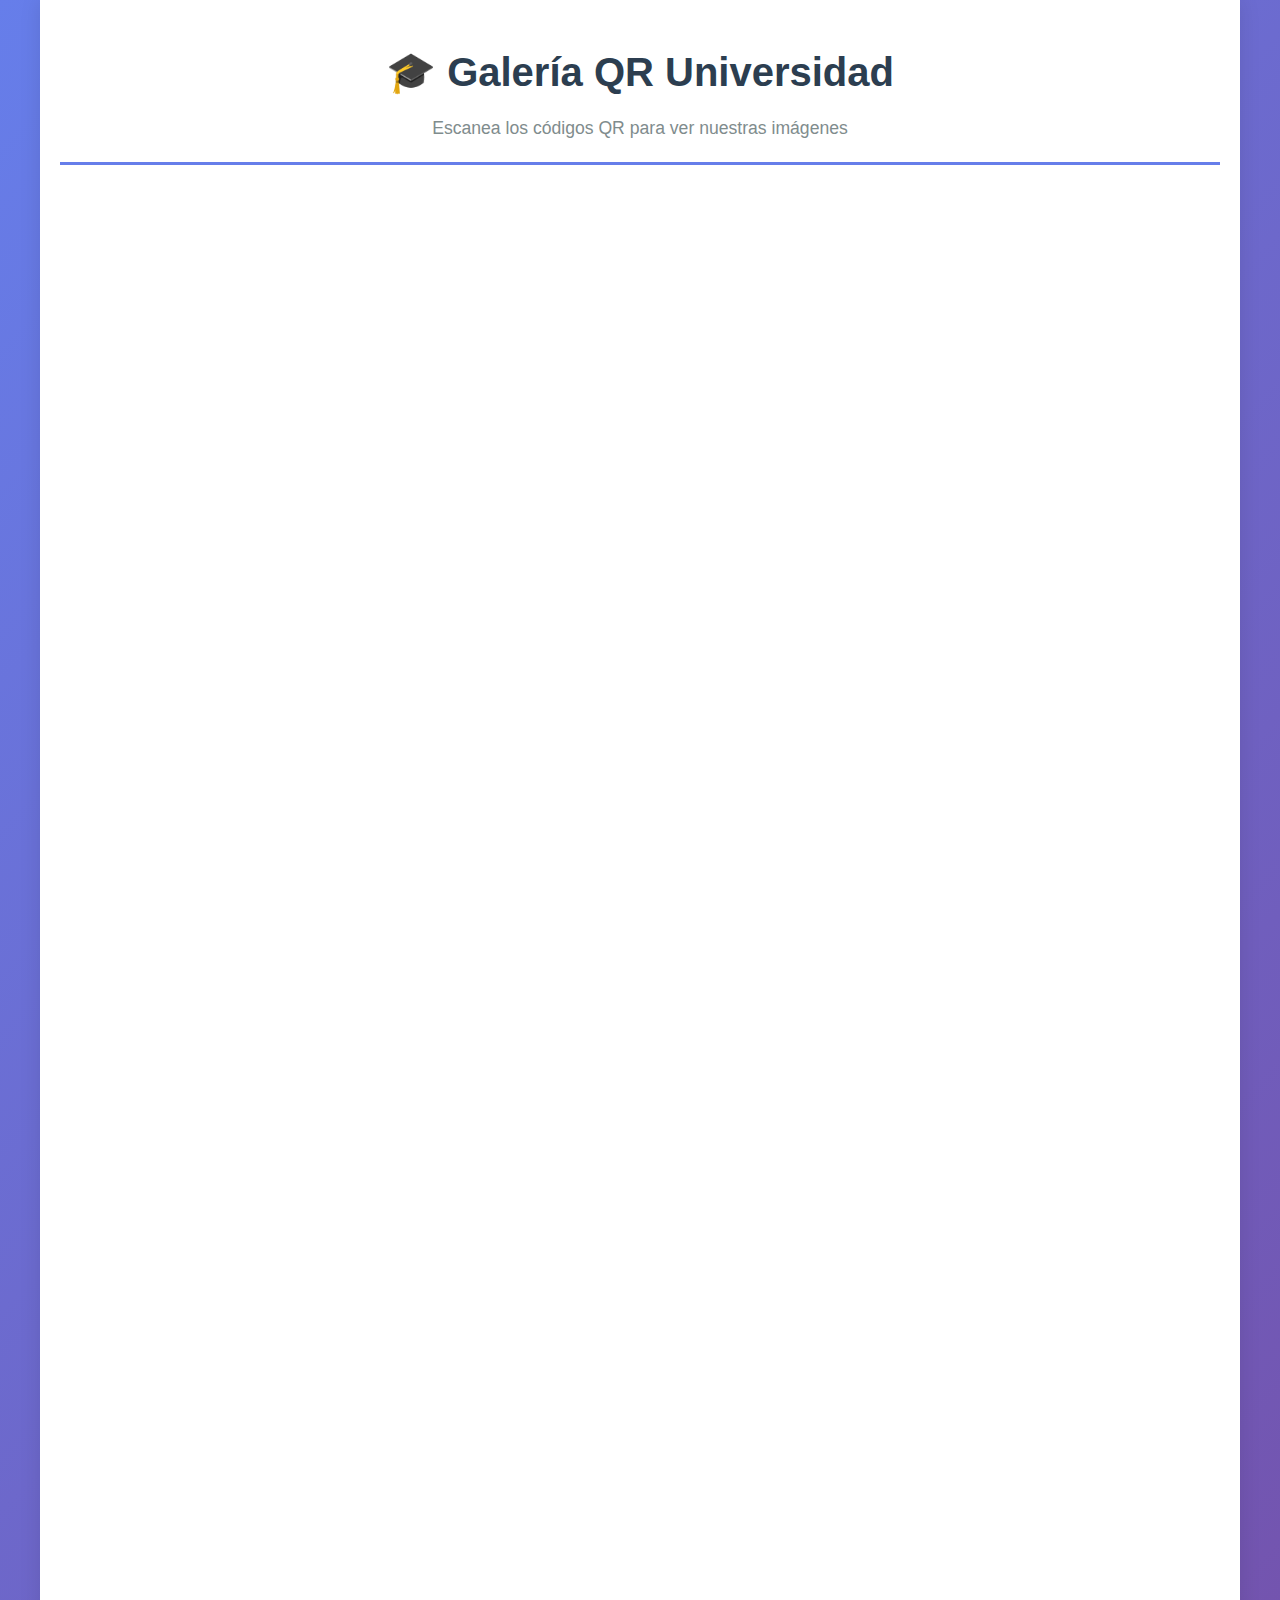
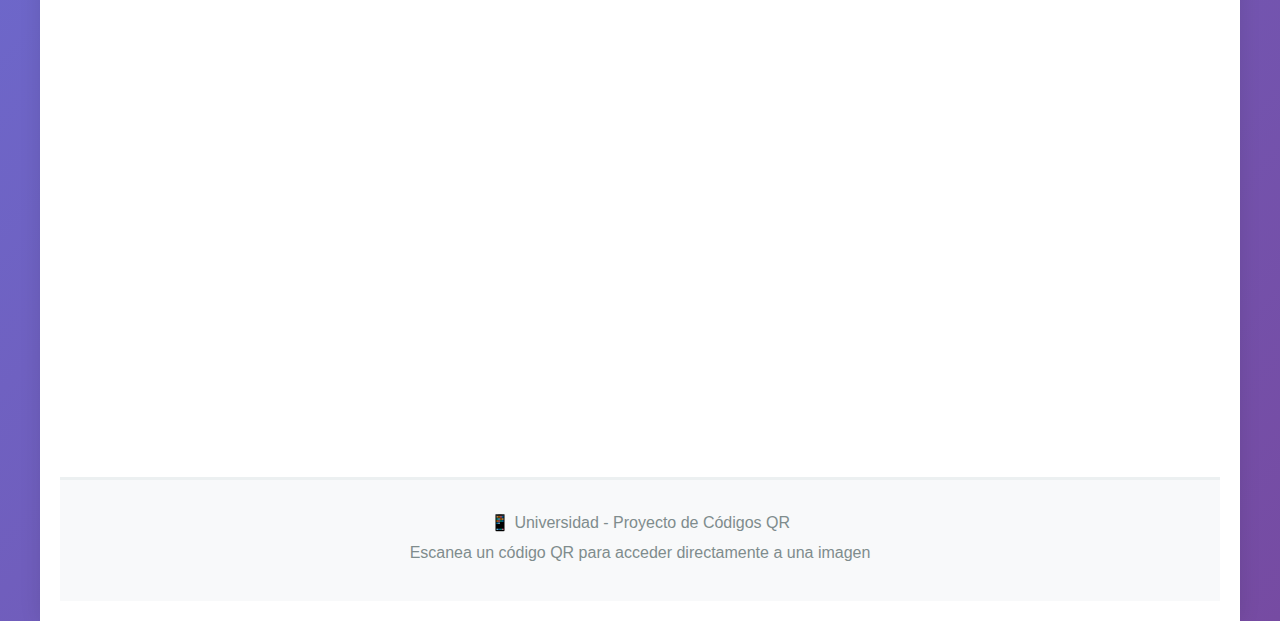
<file: index.html>
<!DOCTYPE html>
<html lang="es">
<head>
    <meta charset="UTF-8">
    <meta name="viewport" content="width=device-width, initial-scale=1.0">
    <title>Galería QR - Universidad</title>
    <link rel="stylesheet" href="styles.css">
</head>
<body>
    <div class="container">
        <header>
            <h1>🎓 Galería QR Universidad</h1>
            <p>Escanea los códigos QR para ver nuestras imágenes</p>
        </header>

        <div class="imagenes-grid">
            <div class="imagen-card">
                <div class="imagen-preview">
                    <img src="images/Imagen de WhatsApp 2025-10-15 a las 20.24.32_28be21f7.jpg" alt="¡Tócate para que no te toque!">
                </div>
                <div class="imagen-info">
                    <h3>¡Tócate para que no te toque!</h3>
                    <p>El autoexamen es clave para la prevención del cáncer de mama.</p>
                    <a href="Imagen_de_WhatsApp_2025-10-15_a_las_20.24.32_28be21f7.html" class="btn">Ver Imagen</a>
                </div>
            </div>
            <div class="imagen-card">
                <div class="imagen-preview">
                    <img src="images/Imagen de WhatsApp 2025-10-15 a las 20.24.32_b034cd9b.jpg" alt="La prevención es vida">
                </div>
                <div class="imagen-info">
                    <h3>La prevención es vida</h3>
                    <p>Prevenir el cáncer de mama es cuidar tu futuro y el de tu familia.</p>
                    <a href="Imagen_de_WhatsApp_2025-10-15_a_las_20.24.32_b034cd9b.html" class="btn">Ver Imagen</a>
                </div>
            </div>
            <div class="imagen-card">
                <div class="imagen-preview">
                    <img src="images/Imagen de WhatsApp 2025-10-15 a las 20.24.33_2ccef6fc.jpg" alt="No ignores los signos">
                </div>
                <div class="imagen-info">
                    <h3>No ignores los signos</h3>
                    <p>Ante cualquier cambio en tus mamas, consulta a tu médico.</p>
                    <a href="Imagen_de_WhatsApp_2025-10-15_a_las_20.24.33_2ccef6fc.html" class="btn">Ver Imagen</a>
                </div>
            </div>
            <div class="imagen-card">
                <div class="imagen-preview">
                    <img src="images/Imagen de WhatsApp 2025-10-15 a las 20.24.33_8db1cf0d.jpg" alt="Consulta a tiempo">
                </div>
                <div class="imagen-info">
                    <h3>Consulta a tiempo</h3>
                    <p>La consulta médica oportuna puede marcar la diferencia.</p>
                    <a href="Imagen_de_WhatsApp_2025-10-15_a_las_20.24.33_8db1cf0d.html" class="btn">Ver Imagen</a>
                </div>
            </div>
            <div class="imagen-card">
                <div class="imagen-preview">
                    <img src="images/Imagen de WhatsApp 2025-10-15 a las 20.24.33_ba08e472.jpg" alt="Infórmate y comparte">
                </div>
                <div class="imagen-info">
                    <h3>Infórmate y comparte</h3>
                    <p>Habla con tu familia y amigos sobre la prevención del cáncer de mama.</p>
                    <a href="Imagen_de_WhatsApp_2025-10-15_a_las_20.24.33_ba08e472.html" class="btn">Ver Imagen</a>
                </div>
            </div>
            <div class="imagen-card">
                <div class="imagen-preview">
                    <img src="images/Imagen de WhatsApp 2025-10-15 a las 20.24.33_bbbc7a26.jpg" alt="¡No estás sola!">
                </div>
                <div class="imagen-info">
                    <h3>¡No estás sola!</h3>
                    <p>El apoyo emocional y familiar es fundamental en la prevención y tratamiento.</p>
                    <a href="Imagen_de_WhatsApp_2025-10-15_a_las_20.24.33_bbbc7a26.html" class="btn">Ver Imagen</a>
                </div>
            </div>
            <div class="imagen-card">
                <div class="imagen-preview">
                    <img src="images/Imagen de WhatsApp 2025-10-15 a las 20.24.34_3ac51fa0.jpg" alt="¡Cuida tu salud!">
                </div>
                <div class="imagen-info">
                    <h3>¡Cuida tu salud!</h3>
                    <p>La prevención y el autocuidado son la mejor herramienta contra el cáncer de mama.</p>
                    <a href="Imagen_de_WhatsApp_2025-10-15_a_las_20.24.34_3ac51fa0.html" class="btn">Ver Imagen</a>
                </div>
            </div>
            <div class="imagen-card">
                <div class="imagen-preview">
                    <img src="images/Imagen de WhatsApp 2025-10-15 a las 20.24.34_70f13756.jpg" alt="¡Actúa hoy!">
                </div>
                <div class="imagen-info">
                    <h3>¡Actúa hoy!</h3>
                    <p>No esperes a mañana para cuidar tu salud.</p>
                    <a href="Imagen_de_WhatsApp_2025-10-15_a_las_20.24.34_70f13756.html" class="btn">Ver Imagen</a>
                </div>
            </div>
            <div class="imagen-card">
                <div class="imagen-preview">
                    <img src="images/Imagen de WhatsApp 2025-10-15 a las 20.24.34_948dec99.jpg" alt="Diagnóstico temprano">
                </div>
                <div class="imagen-info">
                    <h3>Diagnóstico temprano</h3>
                    <p>El diagnóstico temprano aumenta las posibilidades de curación.</p>
                    <a href="Imagen_de_WhatsApp_2025-10-15_a_las_20.24.34_948dec99.html" class="btn">Ver Imagen</a>
                </div>
            </div>
            <div class="imagen-card">
                <div class="imagen-preview">
                    <img src="images/Imagen de WhatsApp 2025-10-15 a las 20.24.35_deff953e.jpg" alt="Control médico regular">
                </div>
                <div class="imagen-info">
                    <h3>Control médico regular</h3>
                    <p>La importancia de acudir periódicamente al médico.</p>
                    <a href="Imagen_de_WhatsApp_2025-10-15_a_las_20.24.35_deff953e.html" class="btn">Ver Imagen</a>
                </div>
            </div>
            <div class="imagen-card">
                <div class="imagen-preview">
                    <img src="images/Imagen de WhatsApp 2025-10-15 a las 20.24.36_8e0a6668.jpg" alt="Apoyo emocional">
                </div>
                <div class="imagen-info">
                    <h3>Apoyo emocional</h3>
                    <p>El acompañamiento y apoyo emocional en la prevención y tratamiento.</p>
                    <a href="Imagen_de_WhatsApp_2025-10-15_a_las_20.24.36_8e0a6668.html" class="btn">Ver Imagen</a>
                </div>
            </div>
            <div class="imagen-card">
                <div class="imagen-preview">
                    <img src="images/Imagen de WhatsApp 2025-10-15 a las 20.24.36_f9d6d711.jpg" alt="La detección salva vidas">
                </div>
                <div class="imagen-info">
                    <h3>La detección salva vidas</h3>
                    <p>Detectar el cáncer de mama a tiempo aumenta las posibilidades de curación.</p>
                    <a href="Imagen_de_WhatsApp_2025-10-15_a_las_20.24.36_f9d6d711.html" class="btn">Ver Imagen</a>
                </div>
            </div>
        </div>

        <footer>
            <p>📱 Universidad - Proyecto de Códigos QR</p>
            <p>Escanea un código QR para acceder directamente a una imagen</p>
        </footer>
    </div>
</body>
</html>
</file>
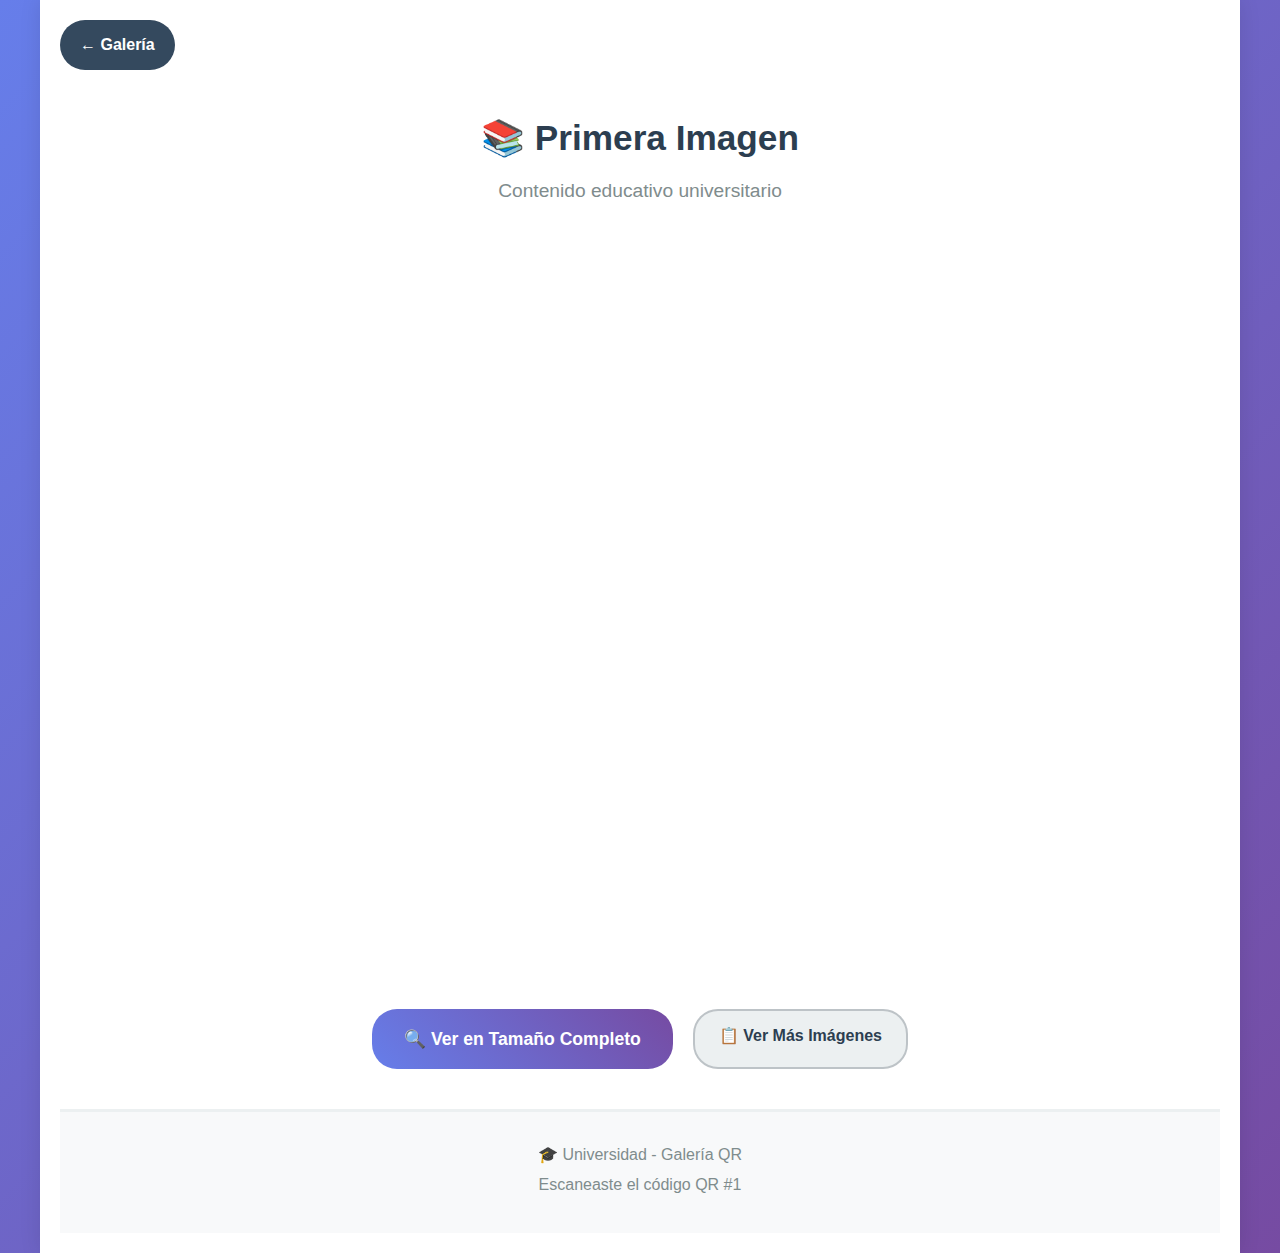
<file: imagen1.html>
<!DOCTYPE html>
<html lang="es">
<head>
    <meta charset="UTF-8">
    <meta name="viewport" content="width=device-width, initial-scale=1.0">
    <title>Imagen 1 - Galería QR</title>
    <link rel="stylesheet" href="styles.css">
    <meta property="og:title" content="Imagen 1 - Universidad">
    <meta property="og:description" content="Contenido educativo - Primera imagen">
    <meta property="og:image" content="images/imagen1.jpg">
</head>
<body>
    <div class="container imagen-individual">
        <nav>
            <a href="index.html" class="btn-back">← Galería</a>
        </nav>

        <div class="imagen-display-simple">
            <div class="imagen-header">
                <h1>📚 Primera Imagen</h1>
                <p>Contenido educativo universitario</p>
            </div>
            
            <div class="imagen-container-full">
                <img src="images/imagen1.jpg" 
                     alt="Primera Imagen" 
                     class="imagen-principal-full">
            </div>
            
            <div class="imagen-actions">
                <a href="images/imagen1.jpg" 
                   target="_blank" 
                   class="btn btn-large">🔍 Ver en Tamaño Completo</a>
                
                <a href="index.html" 
                   class="btn-secondary">📋 Ver Más Imágenes</a>
            </div>
        </div>

        <footer>
            <p>🎓 Universidad - Galería QR</p>
            <p>Escaneaste el código QR #1</p>
        </footer>
    </div>
</body>
</html>
</file>
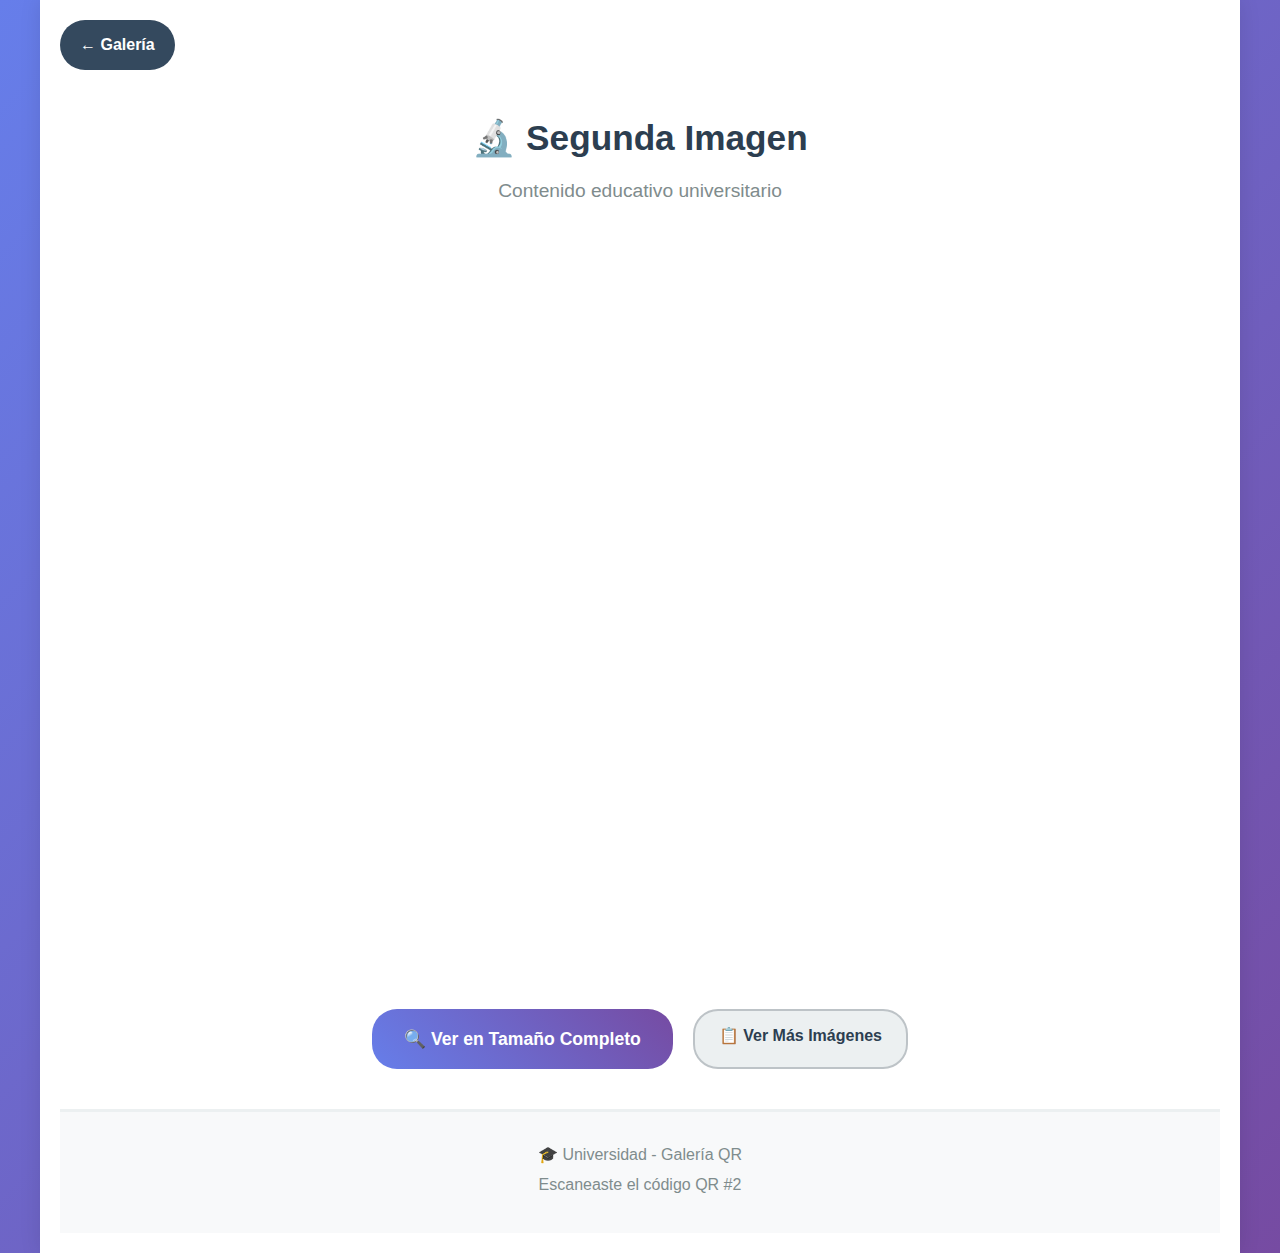
<file: imagen2.html>
<!DOCTYPE html>
<html lang="es">
<head>
    <meta charset="UTF-8">
    <meta name="viewport" content="width=device-width, initial-scale=1.0">
    <title>Imagen 2 - Galería QR</title>
    <link rel="stylesheet" href="styles.css">
    <meta property="og:title" content="Imagen 2 - Universidad">
    <meta property="og:description" content="Contenido educativo - Segunda imagen">
    <meta property="og:image" content="images/imagen2.jpg">
</head>
<body>
    <div class="container imagen-individual">
        <nav>
            <a href="index.html" class="btn-back">← Galería</a>
        </nav>

        <div class="imagen-display-simple">
            <div class="imagen-header">
                <h1>🔬 Segunda Imagen</h1>
                <p>Contenido educativo universitario</p>
            </div>
            
            <div class="imagen-container-full">
                <img src="images/imagen2.jpg" 
                     alt="Segunda Imagen" 
                     class="imagen-principal-full">
            </div>
            
            <div class="imagen-actions">
                <a href="images/imagen2.jpg" 
                   target="_blank" 
                   class="btn btn-large">🔍 Ver en Tamaño Completo</a>
                
                <a href="index.html" 
                   class="btn-secondary">📋 Ver Más Imágenes</a>
            </div>
        </div>

        <footer>
            <p>🎓 Universidad - Galería QR</p>
            <p>Escaneaste el código QR #2</p>
        </footer>
    </div>
</body>
</html>
</file>
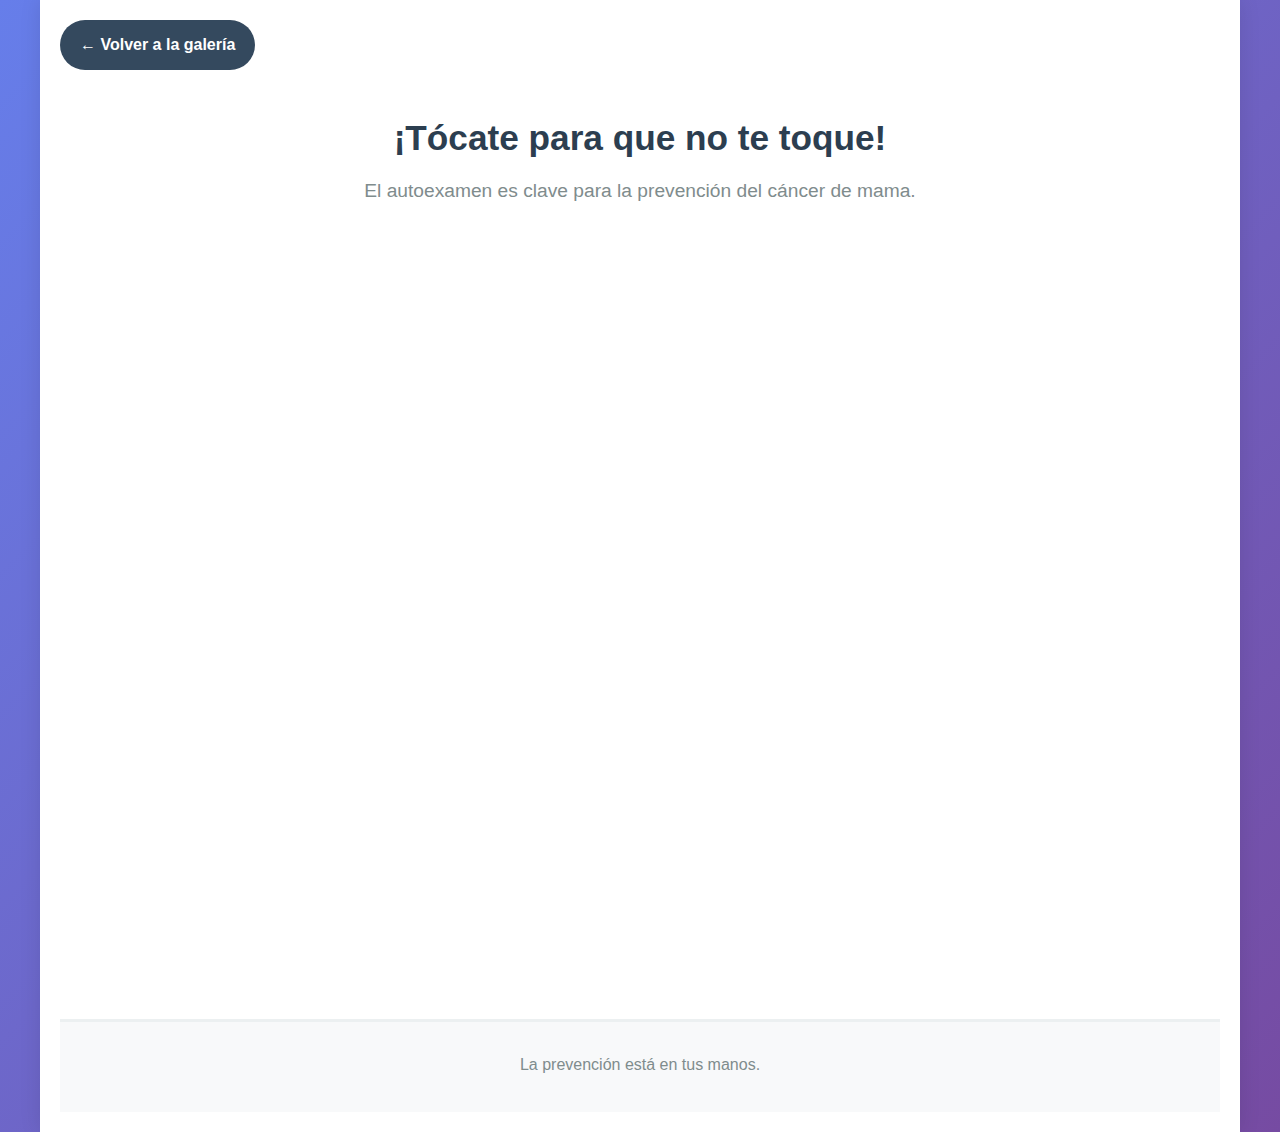
<file: Imagen_de_WhatsApp_2025-10-15_a_las_20.24.32_28be21f7.html>
<!DOCTYPE html>
<html lang="es">
<head>
    <meta charset="UTF-8">
    <meta name="viewport" content="width=device-width, initial-scale=1.0">
    <title>¡Tócate para que no te toque!</title>
    <link rel="stylesheet" href="styles.css">
</head>
<body>
    <div class="container imagen-individual">
        <nav>
            <a href="index.html" class="btn-back">← Volver a la galería</a>
        </nav>
        <div class="imagen-display-simple">
            <div class="imagen-header">
                <h1>¡Tócate para que no te toque!</h1>
                <p>El autoexamen es clave para la prevención del cáncer de mama.</p>
            </div>
            <div class="imagen-container-full">
                <img src="images/Imagen de WhatsApp 2025-10-15 a las 20.24.32_28be21f7.jpg" alt="¡Tócate para que no te toque!" class="imagen-principal-full">
            </div>
        </div>
        <footer>
            <p>La prevención está en tus manos.</p>
        </footer>
    </div>
</body>
</html>
</file>
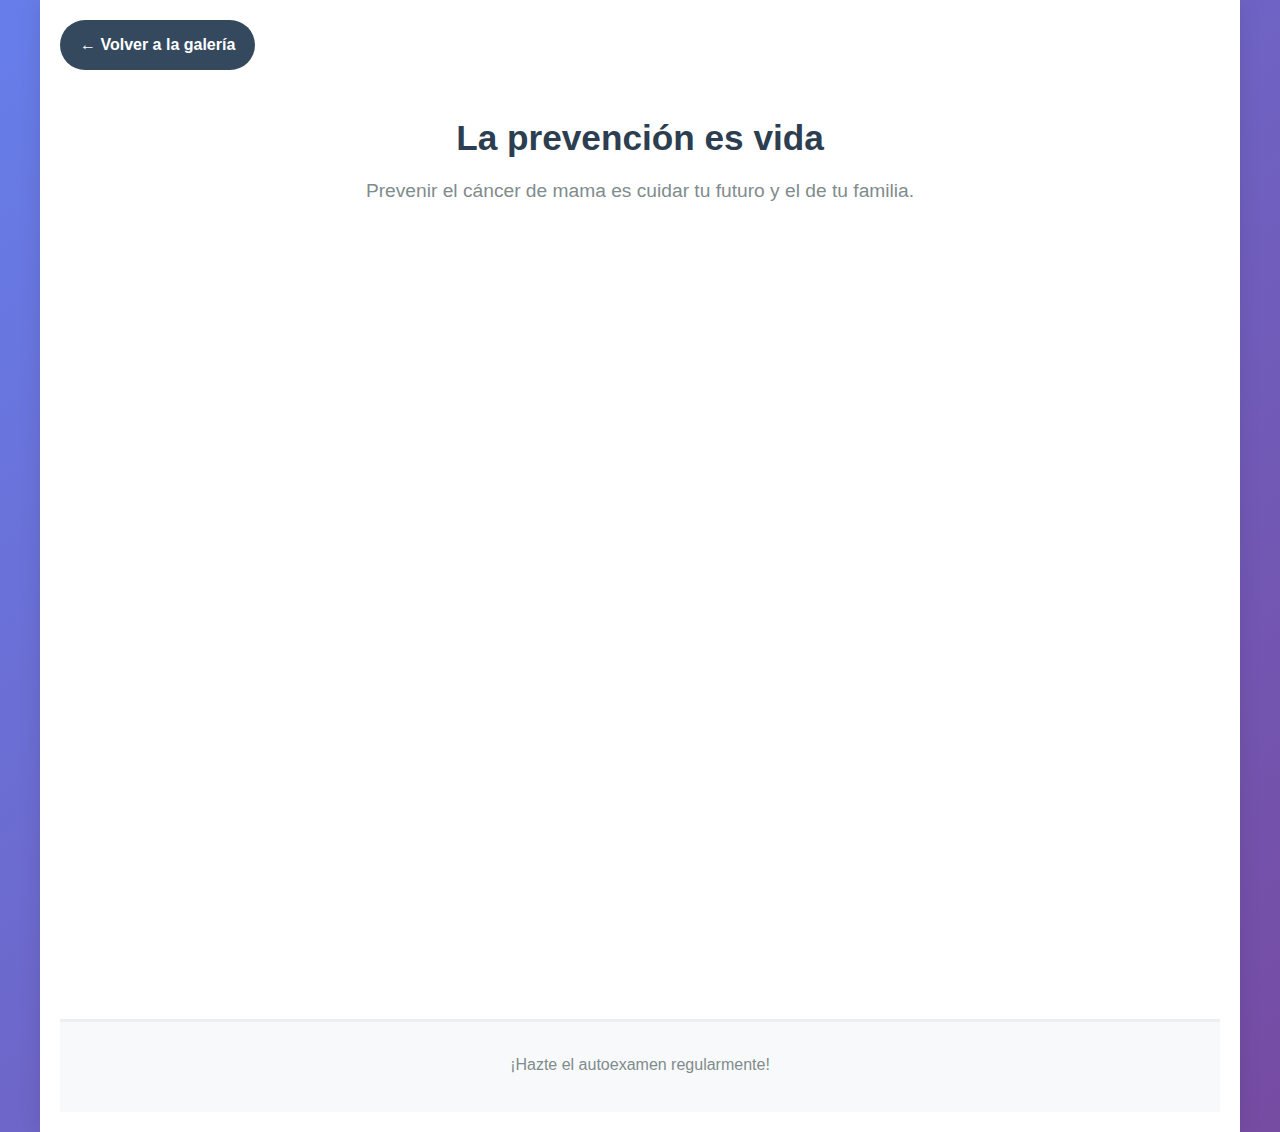
<file: Imagen_de_WhatsApp_2025-10-15_a_las_20.24.32_b034cd9b.html>
<!DOCTYPE html>
<html lang="es">
<head>
    <meta charset="UTF-8">
    <meta name="viewport" content="width=device-width, initial-scale=1.0">
    <title>La prevención es vida</title>
    <link rel="stylesheet" href="styles.css">
</head>
<body>
    <div class="container imagen-individual">
        <nav>
            <a href="index.html" class="btn-back">← Volver a la galería</a>
        </nav>
        <div class="imagen-display-simple">
            <div class="imagen-header">
                <h1>La prevención es vida</h1>
                <p>Prevenir el cáncer de mama es cuidar tu futuro y el de tu familia.</p>
            </div>
            <div class="imagen-container-full">
                <img src="images/Imagen de WhatsApp 2025-10-15 a las 20.24.32_b034cd9b.jpg" alt="La prevención es vida" class="imagen-principal-full">
            </div>
        </div>
        <footer>
            <p>¡Hazte el autoexamen regularmente!</p>
        </footer>
    </div>
</body>
</html>
</file>
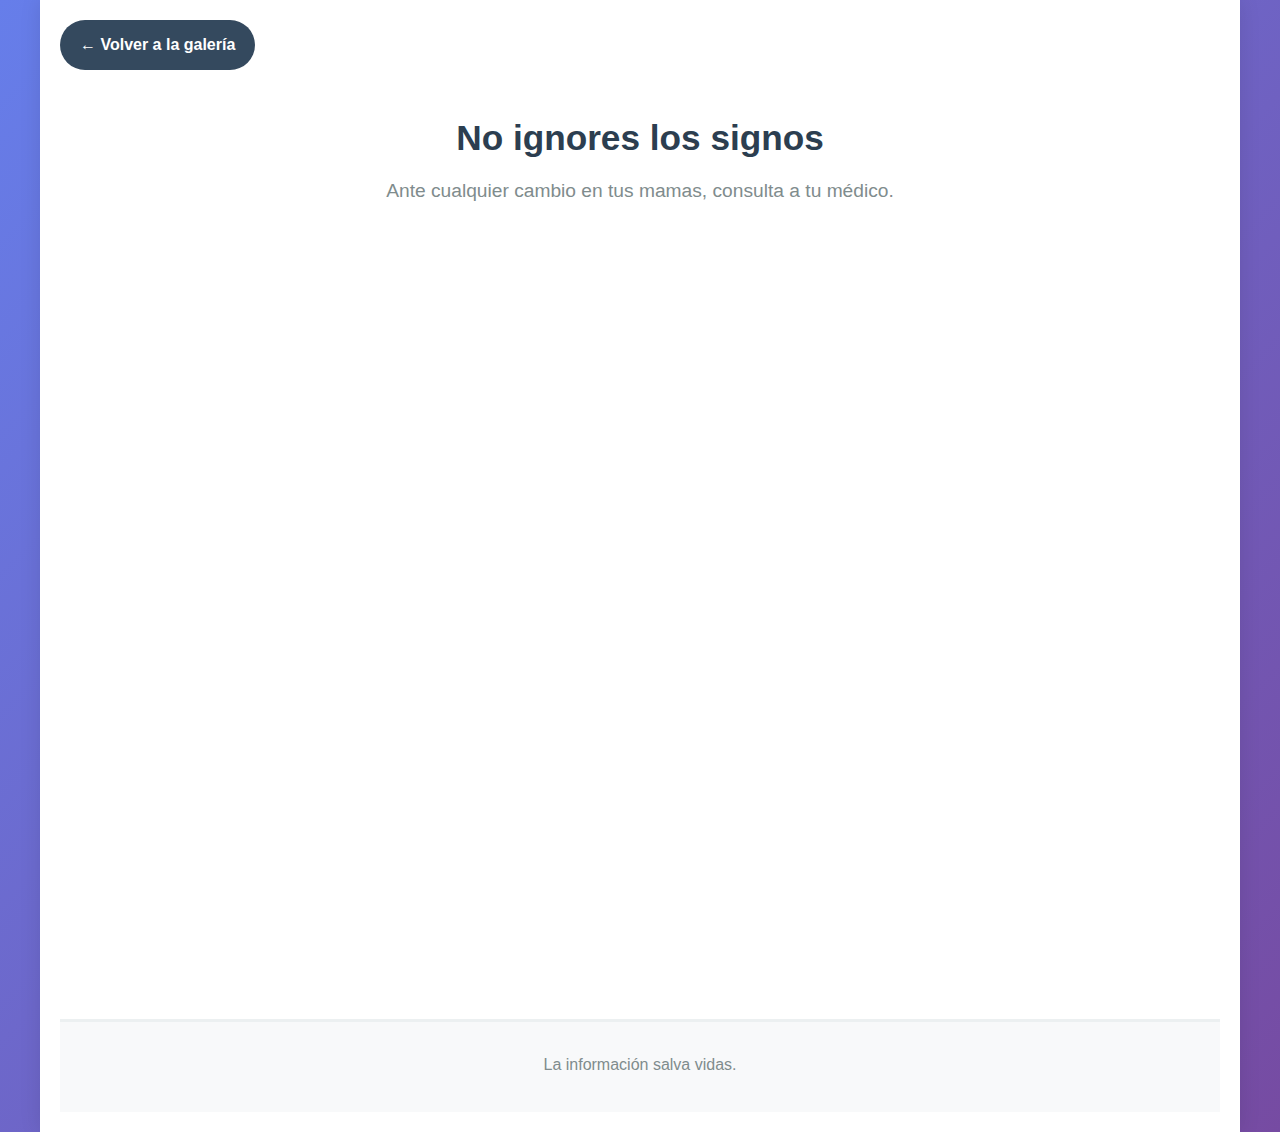
<file: Imagen_de_WhatsApp_2025-10-15_a_las_20.24.33_2ccef6fc.html>
<!DOCTYPE html>
<html lang="es">
<head>
    <meta charset="UTF-8">
    <meta name="viewport" content="width=device-width, initial-scale=1.0">
    <title>No ignores los signos</title>
    <link rel="stylesheet" href="styles.css">
</head>
<body>
    <div class="container imagen-individual">
        <nav>
            <a href="index.html" class="btn-back">← Volver a la galería</a>
        </nav>
        <div class="imagen-display-simple">
            <div class="imagen-header">
                <h1>No ignores los signos</h1>
                <p>Ante cualquier cambio en tus mamas, consulta a tu médico.</p>
            </div>
            <div class="imagen-container-full">
                <img src="images/Imagen de WhatsApp 2025-10-15 a las 20.24.33_2ccef6fc.jpg" alt="No ignores los signos" class="imagen-principal-full">
            </div>
        </div>
        <footer>
            <p>La información salva vidas.</p>
        </footer>
    </div>
</body>
</html>
</file>
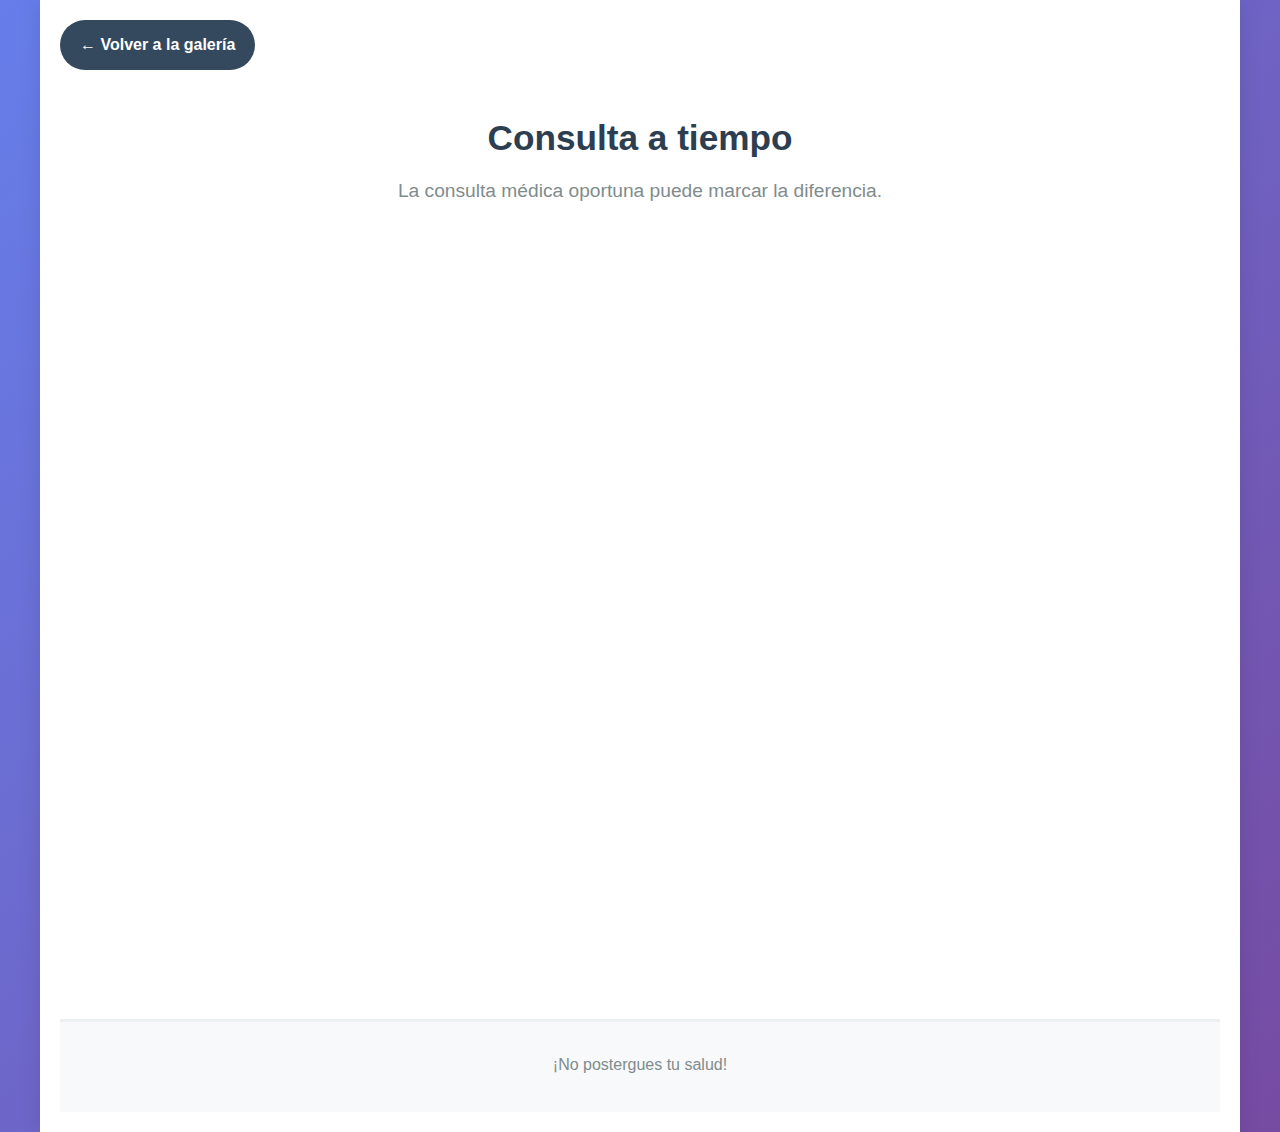
<file: Imagen_de_WhatsApp_2025-10-15_a_las_20.24.33_8db1cf0d.html>
<!DOCTYPE html>
<html lang="es">
<head>
    <meta charset="UTF-8">
    <meta name="viewport" content="width=device-width, initial-scale=1.0">
    <title>Consulta a tiempo</title>
    <link rel="stylesheet" href="styles.css">
</head>
<body>
    <div class="container imagen-individual">
        <nav>
            <a href="index.html" class="btn-back">← Volver a la galería</a>
        </nav>
        <div class="imagen-display-simple">
            <div class="imagen-header">
                <h1>Consulta a tiempo</h1>
                <p>La consulta médica oportuna puede marcar la diferencia.</p>
            </div>
            <div class="imagen-container-full">
                <img src="images/Imagen de WhatsApp 2025-10-15 a las 20.24.33_8db1cf0d.jpg" alt="Consulta a tiempo" class="imagen-principal-full">
            </div>
        </div>
        <footer>
            <p>¡No postergues tu salud!</p>
        </footer>
    </div>
</body>
</html>
</file>
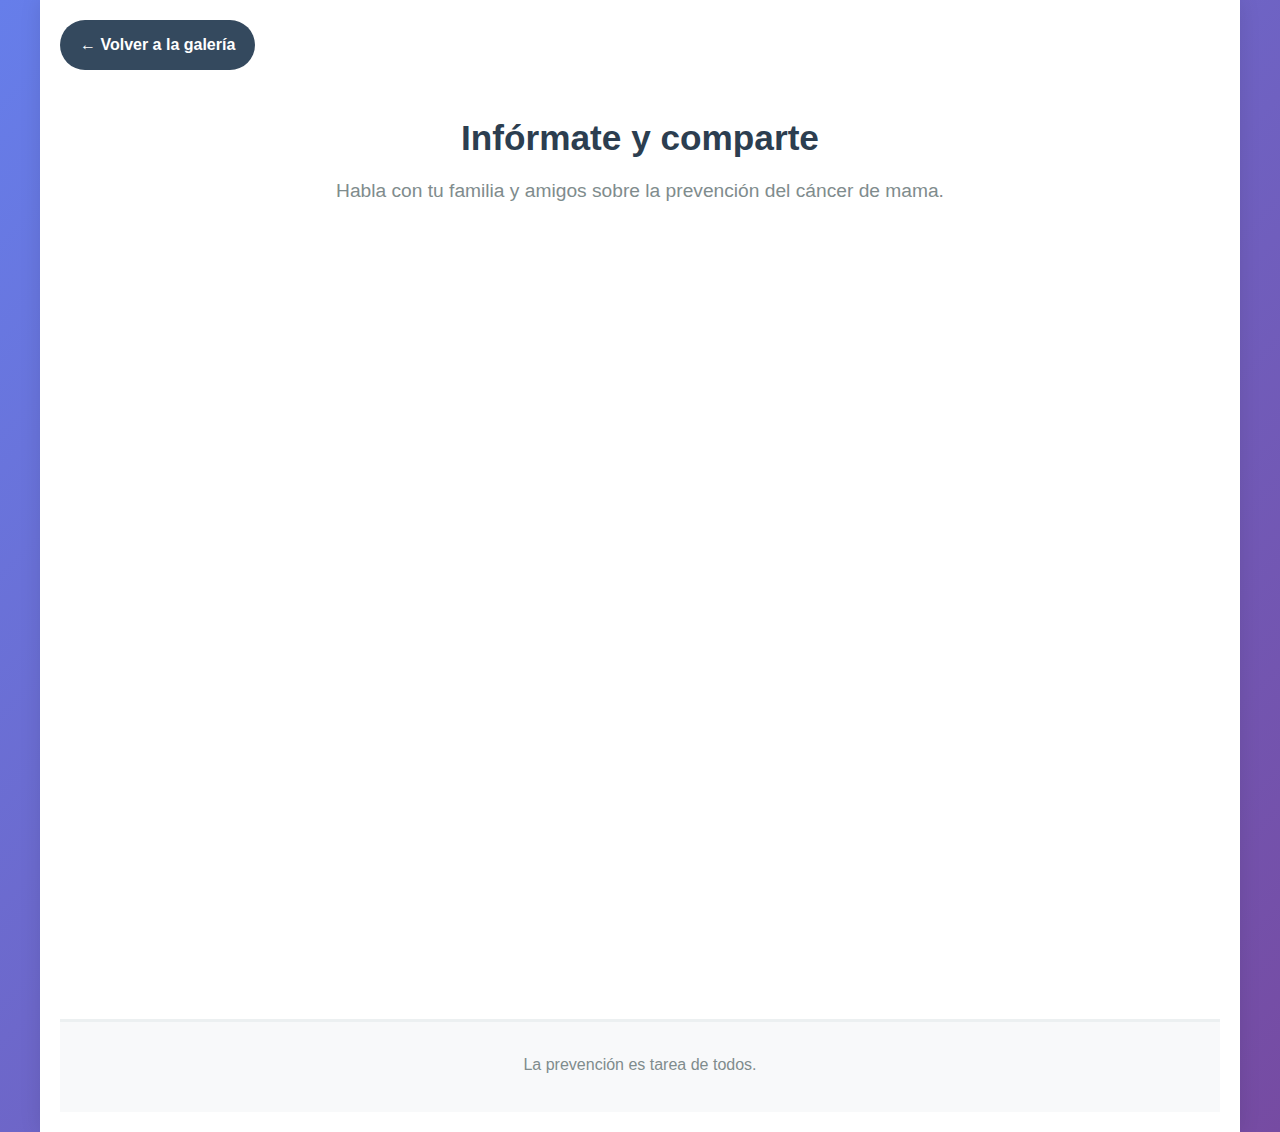
<file: Imagen_de_WhatsApp_2025-10-15_a_las_20.24.33_ba08e472.html>
<!DOCTYPE html>
<html lang="es">
<head>
    <meta charset="UTF-8">
    <meta name="viewport" content="width=device-width, initial-scale=1.0">
    <title>Infórmate y comparte</title>
    <link rel="stylesheet" href="styles.css">
</head>
<body>
    <div class="container imagen-individual">
        <nav>
            <a href="index.html" class="btn-back">← Volver a la galería</a>
        </nav>
        <div class="imagen-display-simple">
            <div class="imagen-header">
                <h1>Infórmate y comparte</h1>
                <p>Habla con tu familia y amigos sobre la prevención del cáncer de mama.</p>
            </div>
            <div class="imagen-container-full">
                <img src="images/Imagen de WhatsApp 2025-10-15 a las 20.24.33_ba08e472.jpg" alt="Infórmate y comparte" class="imagen-principal-full">
            </div>
        </div>
        <footer>
            <p>La prevención es tarea de todos.</p>
        </footer>
    </div>
</body>
</html>
</file>
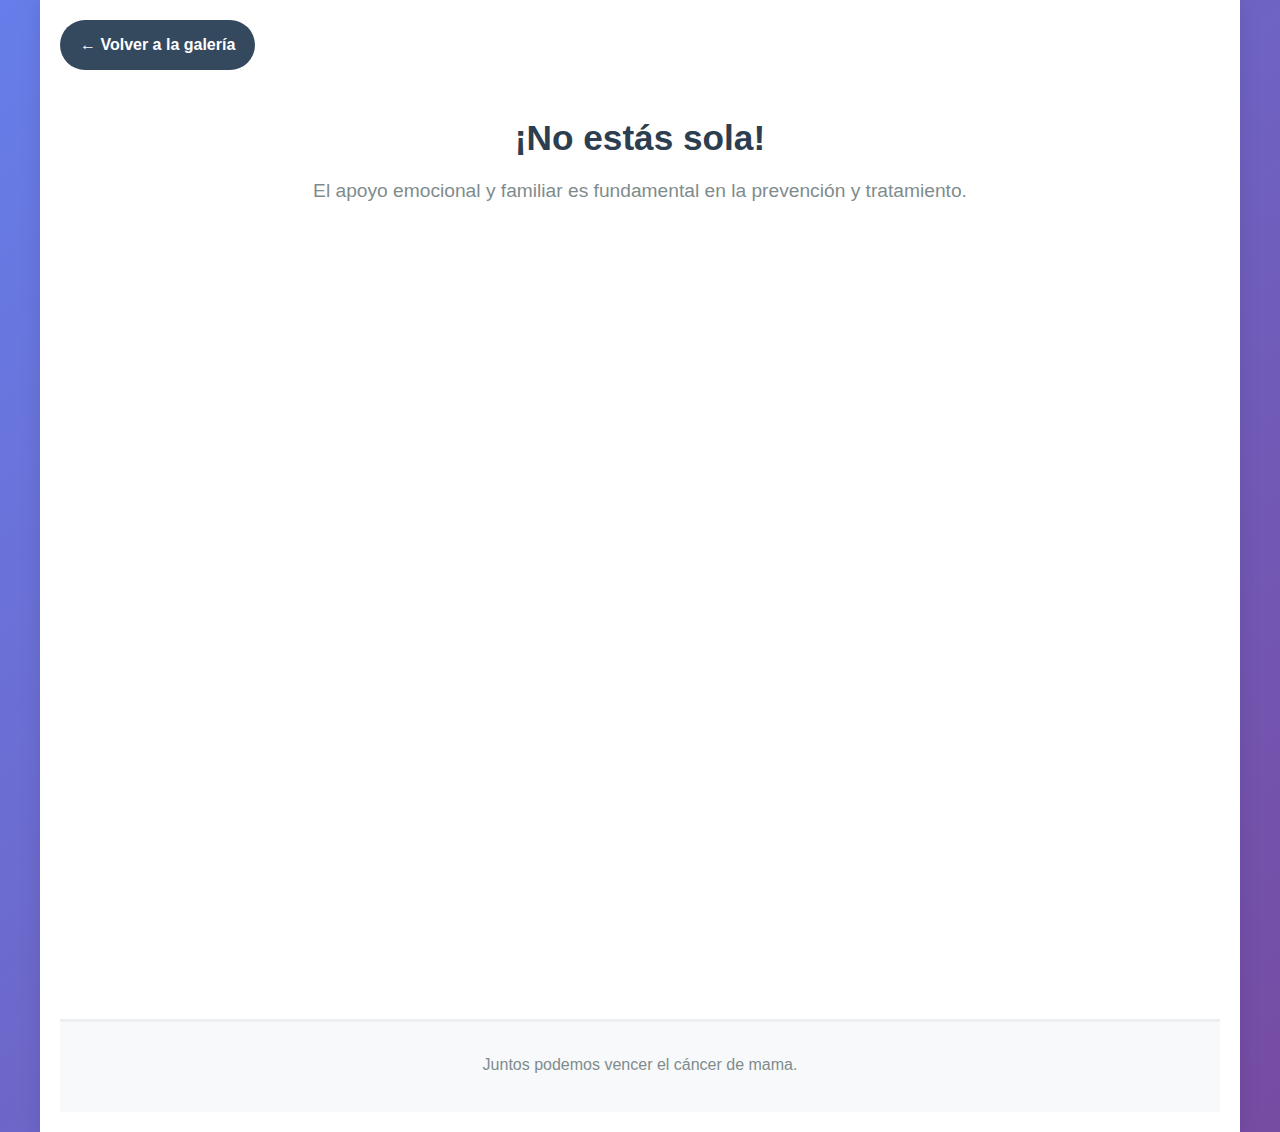
<file: Imagen_de_WhatsApp_2025-10-15_a_las_20.24.33_bbbc7a26.html>
<!DOCTYPE html>
<html lang="es">
<head>
    <meta charset="UTF-8">
    <meta name="viewport" content="width=device-width, initial-scale=1.0">
    <title>¡No estás sola!</title>
    <link rel="stylesheet" href="styles.css">
</head>
<body>
    <div class="container imagen-individual">
        <nav>
            <a href="index.html" class="btn-back">← Volver a la galería</a>
        </nav>
        <div class="imagen-display-simple">
            <div class="imagen-header">
                <h1>¡No estás sola!</h1>
                <p>El apoyo emocional y familiar es fundamental en la prevención y tratamiento.</p>
            </div>
            <div class="imagen-container-full">
                <img src="images/Imagen de WhatsApp 2025-10-15 a las 20.24.33_bbbc7a26.jpg" alt="¡No estás sola!" class="imagen-principal-full">
            </div>
        </div>
        <footer>
            <p>Juntos podemos vencer el cáncer de mama.</p>
        </footer>
    </div>
</body>
</html>
</file>
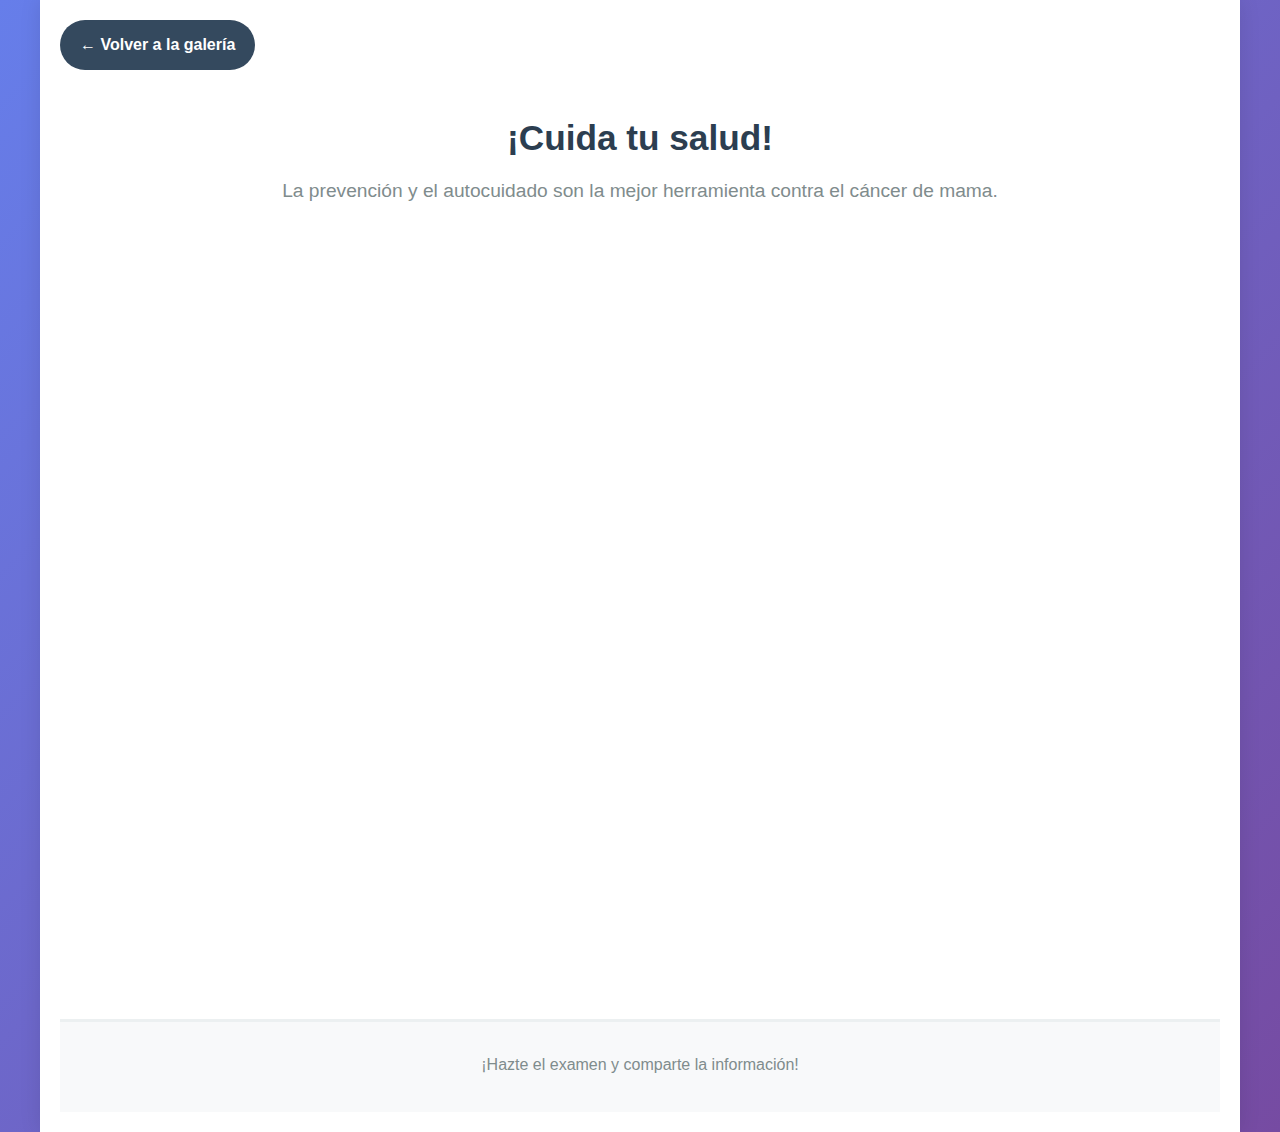
<file: Imagen_de_WhatsApp_2025-10-15_a_las_20.24.34_3ac51fa0.html>
<!DOCTYPE html>
<html lang="es">
<head>
    <meta charset="UTF-8">
    <meta name="viewport" content="width=device-width, initial-scale=1.0">
    <title>¡Cuida tu salud!</title>
    <link rel="stylesheet" href="styles.css">
</head>
<body>
    <div class="container imagen-individual">
        <nav>
            <a href="index.html" class="btn-back">← Volver a la galería</a>
        </nav>
        <div class="imagen-display-simple">
            <div class="imagen-header">
                <h1>¡Cuida tu salud!</h1>
                <p>La prevención y el autocuidado son la mejor herramienta contra el cáncer de mama.</p>
            </div>
            <div class="imagen-container-full">
                <img src="images/Imagen de WhatsApp 2025-10-15 a las 20.24.34_3ac51fa0.jpg" alt="¡Cuida tu salud!" class="imagen-principal-full">
            </div>
        </div>
        <footer>
            <p>¡Hazte el examen y comparte la información!</p>
        </footer>
    </div>
</body>
</html>
</file>
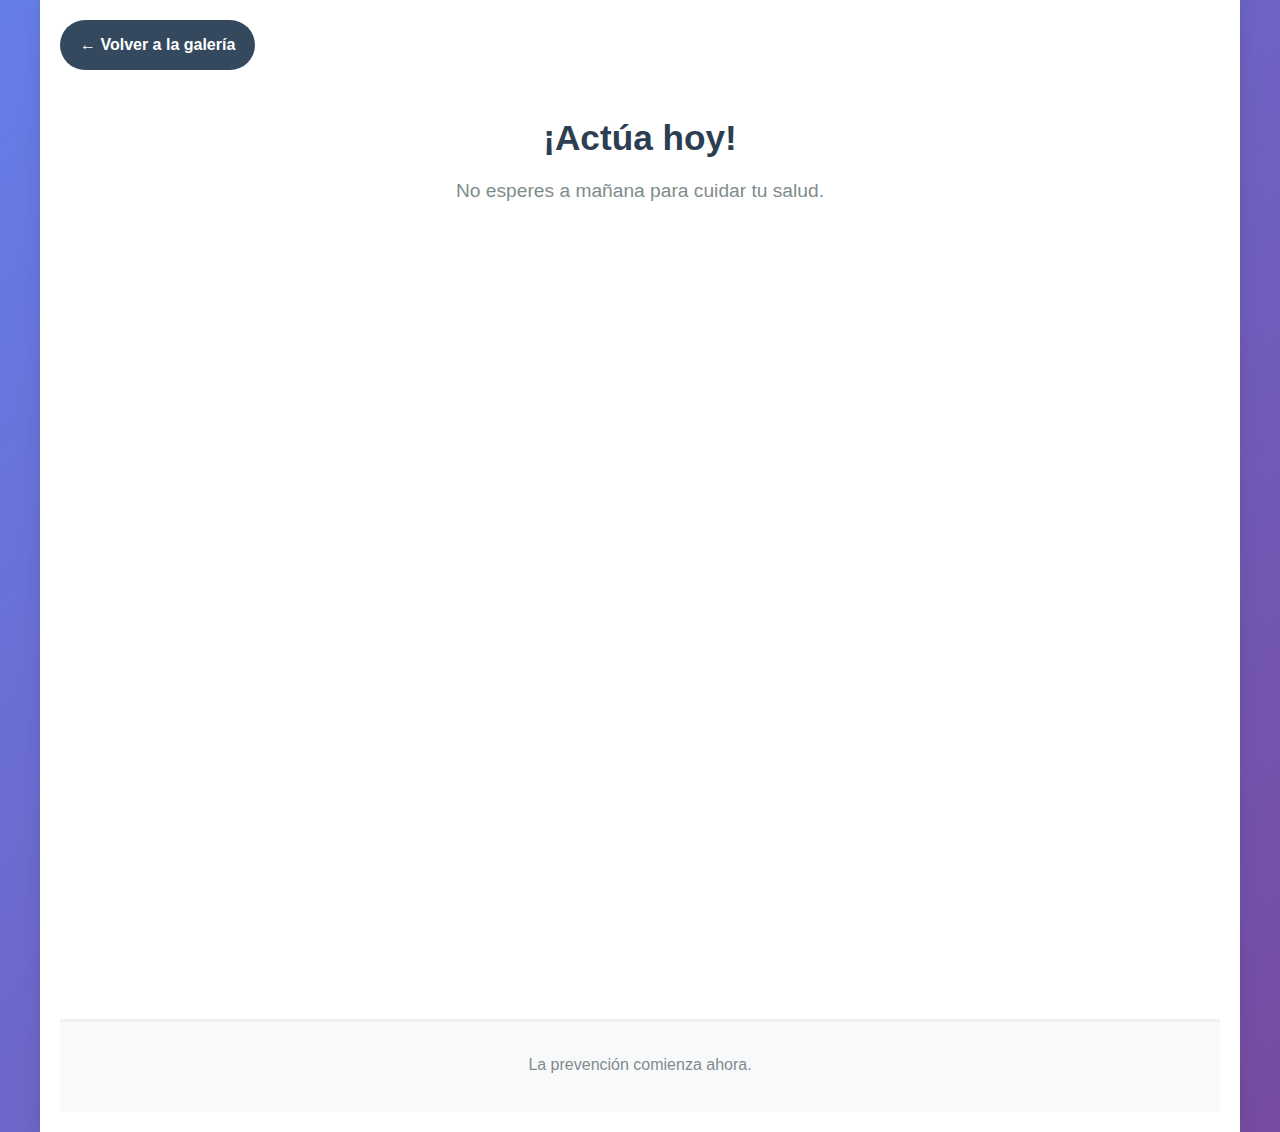
<file: Imagen_de_WhatsApp_2025-10-15_a_las_20.24.34_70f13756.html>
<!DOCTYPE html>
<html lang="es">
<head>
    <meta charset="UTF-8">
    <meta name="viewport" content="width=device-width, initial-scale=1.0">
    <title>¡Actúa hoy!</title>
    <link rel="stylesheet" href="styles.css">
</head>
<body>
    <div class="container imagen-individual">
        <nav>
            <a href="index.html" class="btn-back">← Volver a la galería</a>
        </nav>
        <div class="imagen-display-simple">
            <div class="imagen-header">
                <h1>¡Actúa hoy!</h1>
                <p>No esperes a mañana para cuidar tu salud.</p>
            </div>
            <div class="imagen-container-full">
                <img src="images/Imagen de WhatsApp 2025-10-15 a las 20.24.34_70f13756.jpg" alt="¡Actúa hoy!" class="imagen-principal-full">
            </div>
        </div>
        <footer>
            <p>La prevención comienza ahora.</p>
        </footer>
    </div>
</body>
</html>
</file>
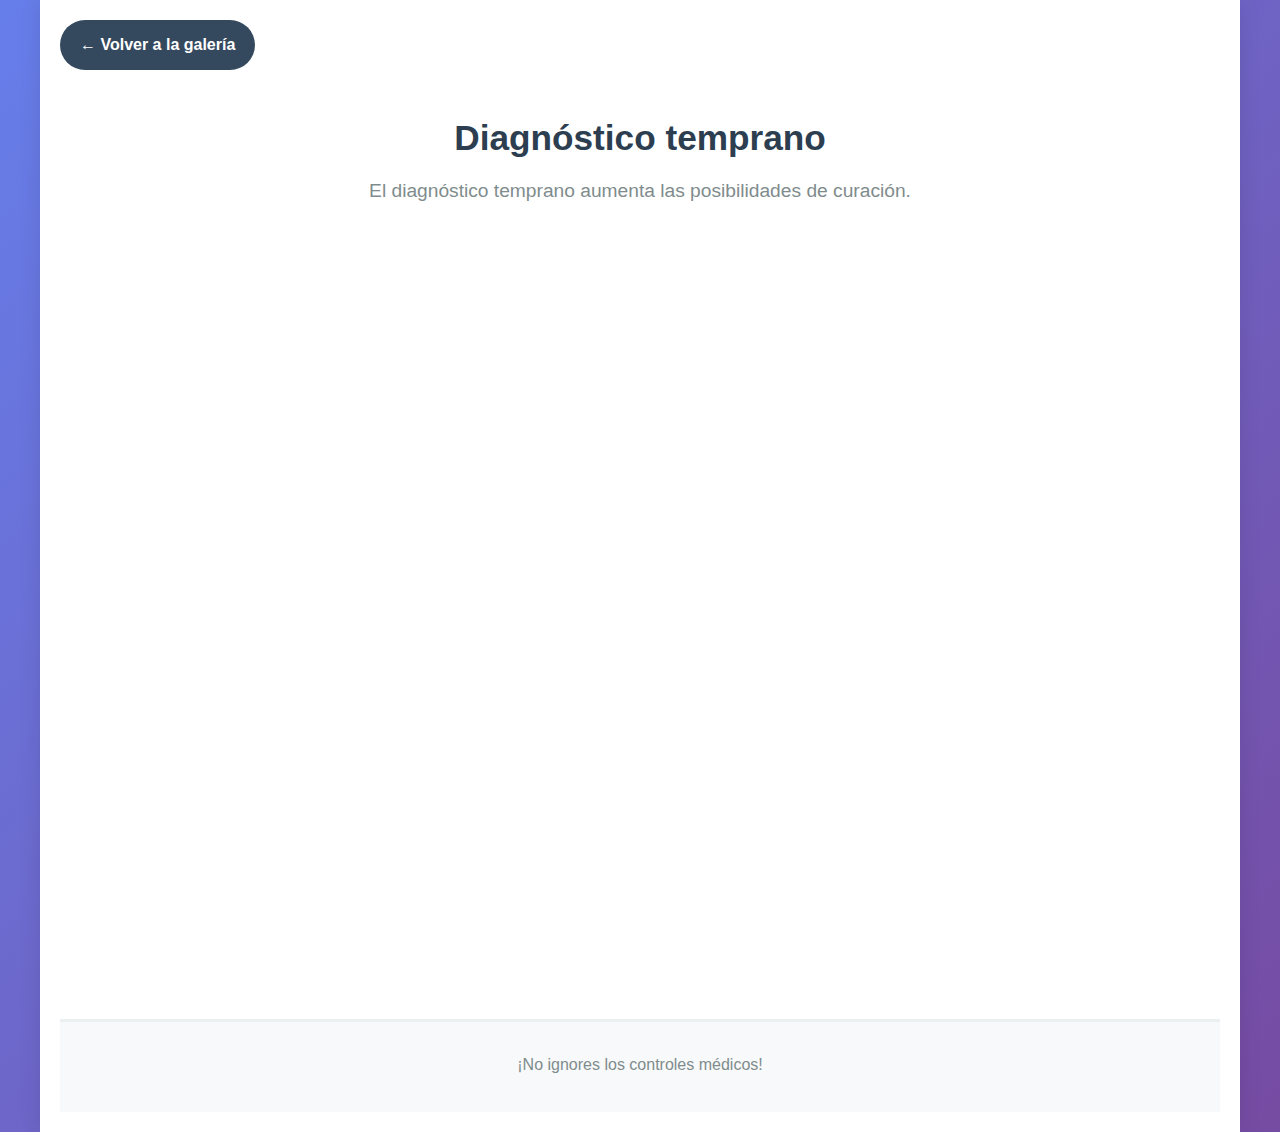
<file: Imagen_de_WhatsApp_2025-10-15_a_las_20.24.34_948dec99.html>
<!DOCTYPE html>
<html lang="es">
<head>
    <meta charset="UTF-8">
    <meta name="viewport" content="width=device-width, initial-scale=1.0">
    <title>Diagnóstico temprano</title>
    <link rel="stylesheet" href="styles.css">
</head>
<body>
    <div class="container imagen-individual">
        <nav>
            <a href="index.html" class="btn-back">← Volver a la galería</a>
        </nav>
        <div class="imagen-display-simple">
            <div class="imagen-header">
                <h1>Diagnóstico temprano</h1>
                <p>El diagnóstico temprano aumenta las posibilidades de curación.</p>
            </div>
            <div class="imagen-container-full">
                <img src="images/Imagen de WhatsApp 2025-10-15 a las 20.24.34_948dec99.jpg" alt="Diagnóstico temprano" class="imagen-principal-full">
            </div>
        </div>
        <footer>
            <p>¡No ignores los controles médicos!</p>
        </footer>
    </div>
</body>
</html>
</file>
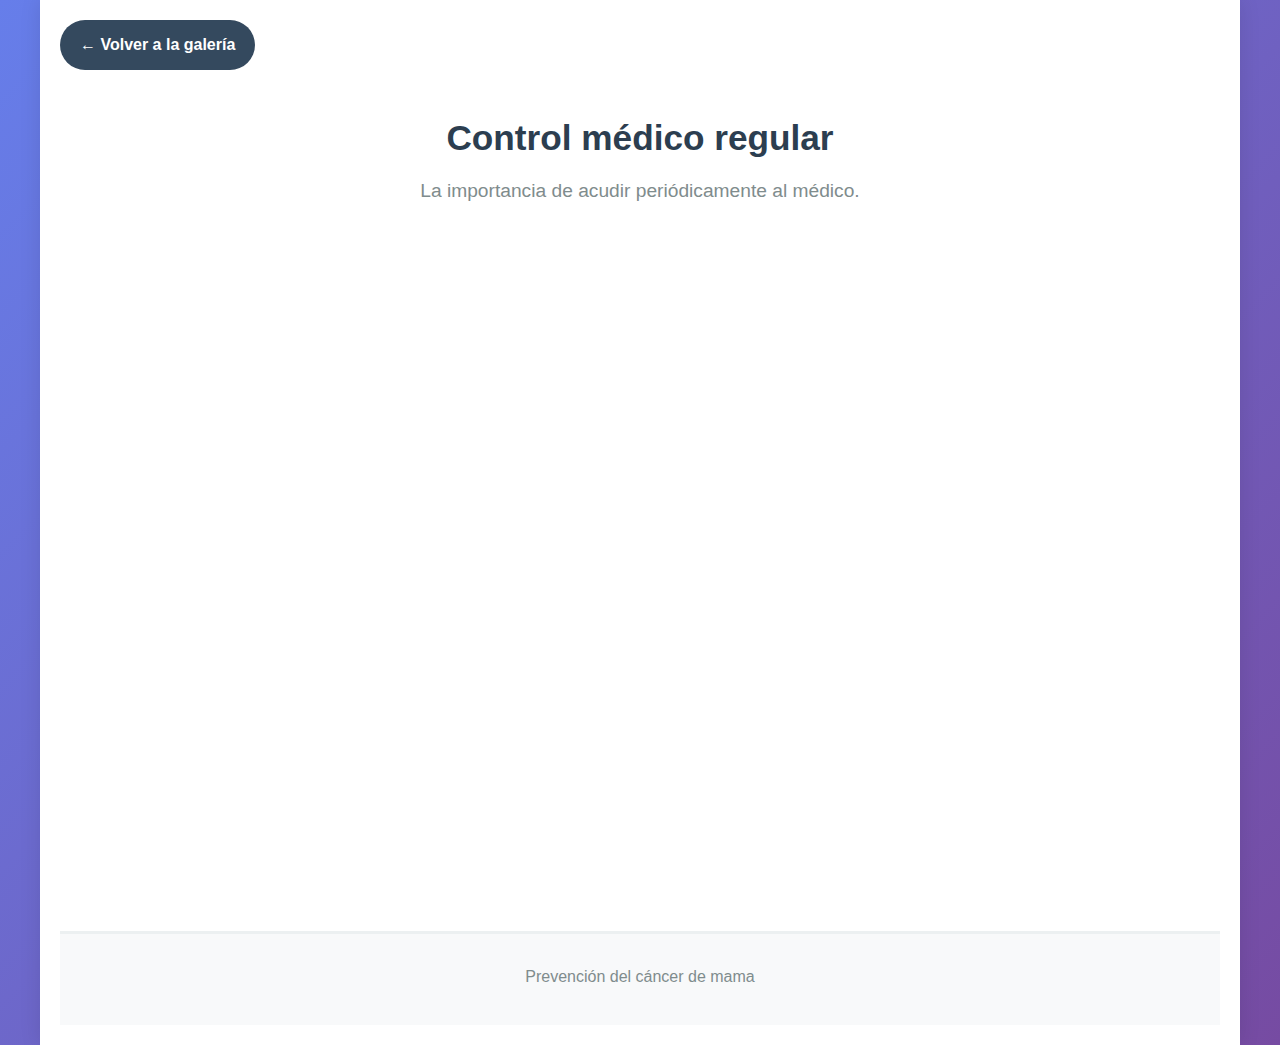
<file: Imagen_de_WhatsApp_2025-10-15_a_las_20.24.35_deff953e.html>
<!DOCTYPE html>
<html lang="es">
<head>
    <meta charset="UTF-8">
    <meta name="viewport" content="width=device-width, initial-scale=1.0">
    <title>Control médico regular</title>
    <link rel="stylesheet" href="styles.css">
</head>
<body>
    <div class="container imagen-individual">
        <nav>
            <a href="index.html" class="btn-back">← Volver a la galería</a>
        </nav>
        <div class="imagen-display-simple">
            <div class="imagen-header">
                <h1>Control médico regular</h1>
                <p>La importancia de acudir periódicamente al médico.</p>
            </div>
            <div class="imagen-container-full">
                <img src="images/Imagen de WhatsApp 2025-10-15 a las 20.24.35_deff953e.jpg" alt="Control médico regular" class="imagen-principal-full">
            </div>
        </div>
        <footer>
            <p>Prevención del cáncer de mama</p>
        </footer>
    </div>
</body>
</html>
</file>
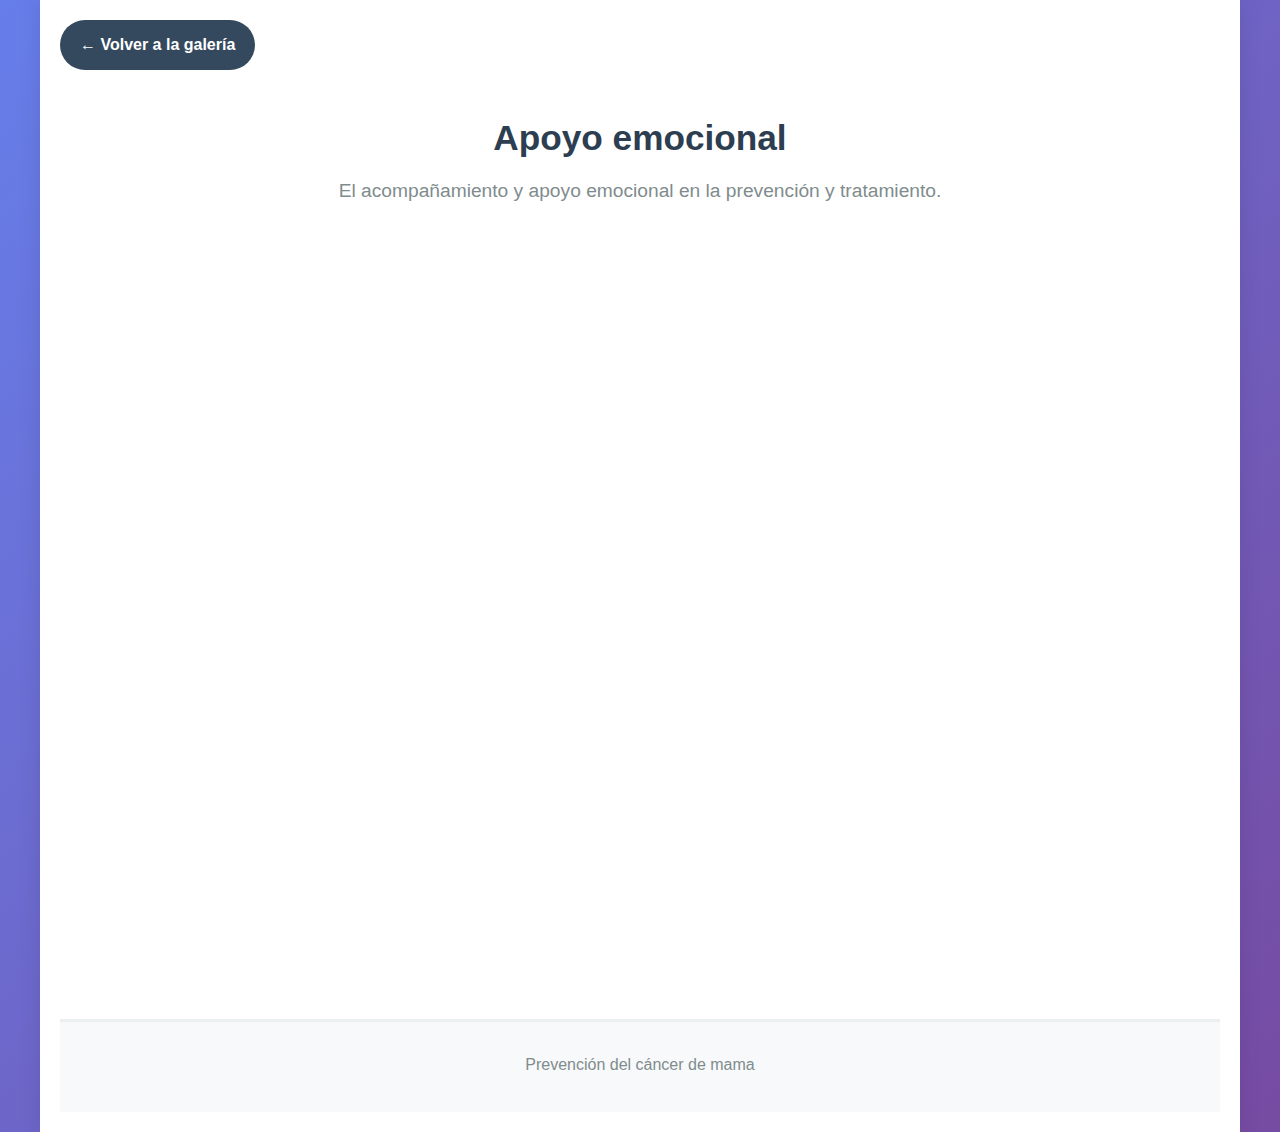
<file: Imagen_de_WhatsApp_2025-10-15_a_las_20.24.36_8e0a6668.html>
<!DOCTYPE html>
<html lang="es">
<head>
    <meta charset="UTF-8">
    <meta name="viewport" content="width=device-width, initial-scale=1.0">
    <title>Apoyo emocional</title>
    <link rel="stylesheet" href="styles.css">
</head>
<body>
    <div class="container imagen-individual">
        <nav>
            <a href="index.html" class="btn-back">← Volver a la galería</a>
        </nav>
        <div class="imagen-display-simple">
            <div class="imagen-header">
                <h1>Apoyo emocional</h1>
                <p>El acompañamiento y apoyo emocional en la prevención y tratamiento.</p>
            </div>
            <div class="imagen-container-full">
                <img src="images/Imagen de WhatsApp 2025-10-15 a las 20.24.36_8e0a6668.jpg" alt="Apoyo emocional" class="imagen-principal-full">
            </div>
        </div>
        <footer>
            <p>Prevención del cáncer de mama</p>
        </footer>
    </div>
</body>
</html>
</file>
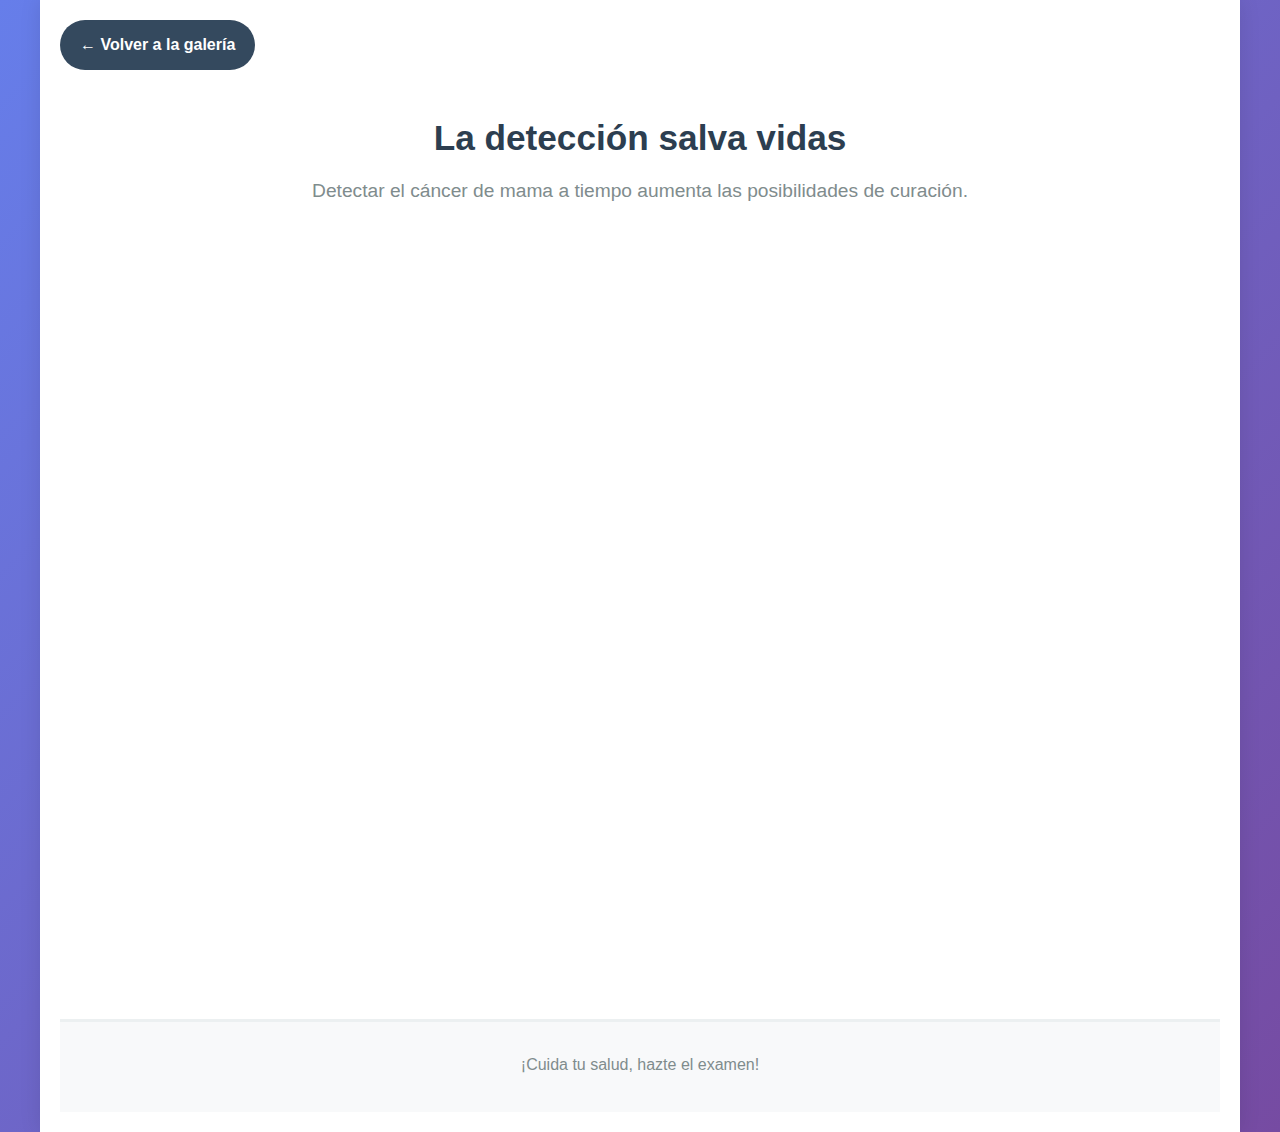
<file: Imagen_de_WhatsApp_2025-10-15_a_las_20.24.36_f9d6d711.html>
<!DOCTYPE html>
<html lang="es">
<head>
    <meta charset="UTF-8">
    <meta name="viewport" content="width=device-width, initial-scale=1.0">
    <title>La detección salva vidas</title>
    <link rel="stylesheet" href="styles.css">
</head>
<body>
    <div class="container imagen-individual">
        <nav>
            <a href="index.html" class="btn-back">← Volver a la galería</a>
        </nav>
        <div class="imagen-display-simple">
            <div class="imagen-header">
                <h1>La detección salva vidas</h1>
                <p>Detectar el cáncer de mama a tiempo aumenta las posibilidades de curación.</p>
            </div>
            <div class="imagen-container-full">
                <img src="images/Imagen de WhatsApp 2025-10-15 a las 20.24.36_f9d6d711.jpg" alt="La detección salva vidas" class="imagen-principal-full">
            </div>
        </div>
        <footer>
            <p>¡Cuida tu salud, hazte el examen!</p>
        </footer>
    </div>
</body>
</html>
</file>
<file: styles.css>
/* Estilos para GitHub Pages - Galería QR Universidad */
* {
    margin: 0;
    padding: 0;
    box-sizing: border-box;
}

body {
    font-family: -apple-system, BlinkMacSystemFont, 'Segoe UI', Roboto, Oxygen, Ubuntu, Cantarell, sans-serif;
    line-height: 1.6;
    color: #333;
    background: linear-gradient(135deg, #667eea 0%, #764ba2 100%);
    min-height: 100vh;
}

.container {
    max-width: 1200px;
    margin: 0 auto;
    padding: 20px;
    background: white;
    min-height: 100vh;
    box-shadow: 0 0 20px rgba(0,0,0,0.1);
}

/* Header */
header {
    text-align: center;
    margin-bottom: 40px;
    padding: 20px 0;
    border-bottom: 3px solid #667eea;
}

header h1 {
    color: #2c3e50;
    margin-bottom: 10px;
    font-size: 2.5em;
    font-weight: 700;
}

header p {
    color: #7f8c8d;
    font-size: 1.1em;
}

/* Navegación */
nav {
    margin-bottom: 20px;
}

.btn-back {
    display: inline-block;
    padding: 12px 20px;
    background: #34495e;
    color: white;
    text-decoration: none;
    border-radius: 25px;
    font-weight: 600;
    transition: all 0.3s ease;
}

.btn-back:hover {
    background: #2c3e50;
    transform: translateY(-2px);
}

/* Botones */
.btn, .btn-secondary {
    display: inline-block;
    padding: 12px 24px;
    text-decoration: none;
    border-radius: 25px;
    font-weight: 600;
    transition: all 0.3s ease;
    text-align: center;
    cursor: pointer;
}

.btn {
    background: linear-gradient(45deg, #667eea, #764ba2);
    color: white;
    border: none;
}

.btn:hover {
    transform: translateY(-2px);
    box-shadow: 0 8px 25px rgba(102, 126, 234, 0.3);
}

.btn-large {
    padding: 16px 32px;
    font-size: 1.1em;
}

.btn-secondary {
    background: #ecf0f1;
    color: #2c3e50;
    border: 2px solid #bdc3c7;
}

.btn-secondary:hover {
    background: #d5dbdb;
    transform: translateY(-2px);
}

/* Grid de imágenes (página principal) */
.imagenes-grid {
    display: grid;
    grid-template-columns: repeat(auto-fit, minmax(300px, 1fr));
    gap: 30px;
    margin-bottom: 40px;
}

.imagen-card {
    background: white;
    border-radius: 15px;
    overflow: hidden;
    box-shadow: 0 10px 30px rgba(0,0,0,0.1);
    transition: all 0.3s ease;
    border: 1px solid #e0e0e0;
}

.imagen-card:hover {
    transform: translateY(-8px);
    box-shadow: 0 20px 40px rgba(0,0,0,0.15);
}

.imagen-preview {
    height: 220px;
    overflow: hidden;
    background: #f8f9fa;
}

.imagen-preview img {
    width: 100%;
    height: 100%;
    object-fit: cover;
    transition: transform 0.3s ease;
}

.imagen-card:hover .imagen-preview img {
    transform: scale(1.08);
}

.imagen-info {
    padding: 25px;
}

.imagen-info h3 {
    color: #2c3e50;
    margin-bottom: 10px;
    font-size: 1.4em;
    font-weight: 600;
}

.imagen-info p {
    color: #7f8c8d;
    margin-bottom: 20px;
    line-height: 1.5;
}

/* Página individual de imagen */
.imagen-individual {
    background: white;
}

.imagen-display-simple {
    max-width: 800px;
    margin: 0 auto;
    text-align: center;
}

.imagen-header {
    margin-bottom: 30px;
    padding: 20px 0;
}

.imagen-header h1 {
    color: #2c3e50;
    margin-bottom: 10px;
    font-size: 2.2em;
    font-weight: 700;
}

.imagen-header p {
    color: #7f8c8d;
    font-size: 1.2em;
}

.imagen-container-full {
    background: #f8f9fa;
    border-radius: 15px;
    overflow: hidden;
    box-shadow: 0 15px 35px rgba(0,0,0,0.1);
    margin-bottom: 30px;
    border: 1px solid #e0e0e0;
}

.imagen-principal-full {
    width: 100%;
    height: auto;
    display: block;
    max-height: 80vh;
    object-fit: contain;
}

.imagen-actions {
    display: flex;
    justify-content: center;
    gap: 20px;
    flex-wrap: wrap;
    margin-bottom: 30px;
}

/* Footer */
footer {
    text-align: center;
    padding: 30px 0;
    border-top: 3px solid #ecf0f1;
    margin-top: 40px;
    background: #f8f9fa;
}

footer p {
    color: #7f8c8d;
    margin-bottom: 5px;
}

/* Responsive Design */
@media (max-width: 768px) {
    .container {
        padding: 15px;
    }
    
    header h1 {
        font-size: 2em;
    }
    
    .imagenes-grid {
        grid-template-columns: 1fr;
        gap: 20px;
    }
    
    .imagen-preview {
        height: 200px;
    }
    
    .imagen-info {
        padding: 20px;
    }
    
    .imagen-header h1 {
        font-size: 1.8em;
    }
    
    .imagen-actions {
        flex-direction: column;
        align-items: center;
    }
    
    .btn, .btn-secondary {
        width: 100%;
        max-width: 280px;
    }
}

@media (max-width: 480px) {
    .container {
        padding: 10px;
    }
    
    header {
        padding: 15px 0;
    }
    
    header h1 {
        font-size: 1.6em;
    }
    
    .imagen-info {
        padding: 15px;
    }
    
    .imagen-info h3 {
        font-size: 1.2em;
    }
}

/* Optimización para carga rápida */
img {
    max-width: 100%;
    height: auto;
}

/* Efecto de carga suave */
.imagen-card, .imagen-container-full {
    opacity: 0;
    animation: fadeInUp 0.6s ease forwards;
}

.imagen-card:nth-child(1) { animation-delay: 0.1s; }
.imagen-card:nth-child(2) { animation-delay: 0.2s; }
.imagen-card:nth-child(3) { animation-delay: 0.3s; }

@keyframes fadeInUp {
    from {
        opacity: 0;
        transform: translateY(30px);
    }
    to {
        opacity: 1;
        transform: translateY(0);
    }
}

/* Mejorar contraste para accesibilidad */
.btn:focus, .btn-secondary:focus, .btn-back:focus {
    outline: 3px solid #667eea;
    outline-offset: 2px;
}

/* Indicador de carga para imágenes */
img {
    background: linear-gradient(90deg, #f0f0f0 25%, #e0e0e0 50%, #f0f0f0 75%);
    background-size: 200% 100%;
    animation: loading 1.5s infinite;
}

img:loaded {
    animation: none;
    background: none;
}

@keyframes loading {
    0% { background-position: 200% 0; }
    100% { background-position: -200% 0; }
}
</file>
